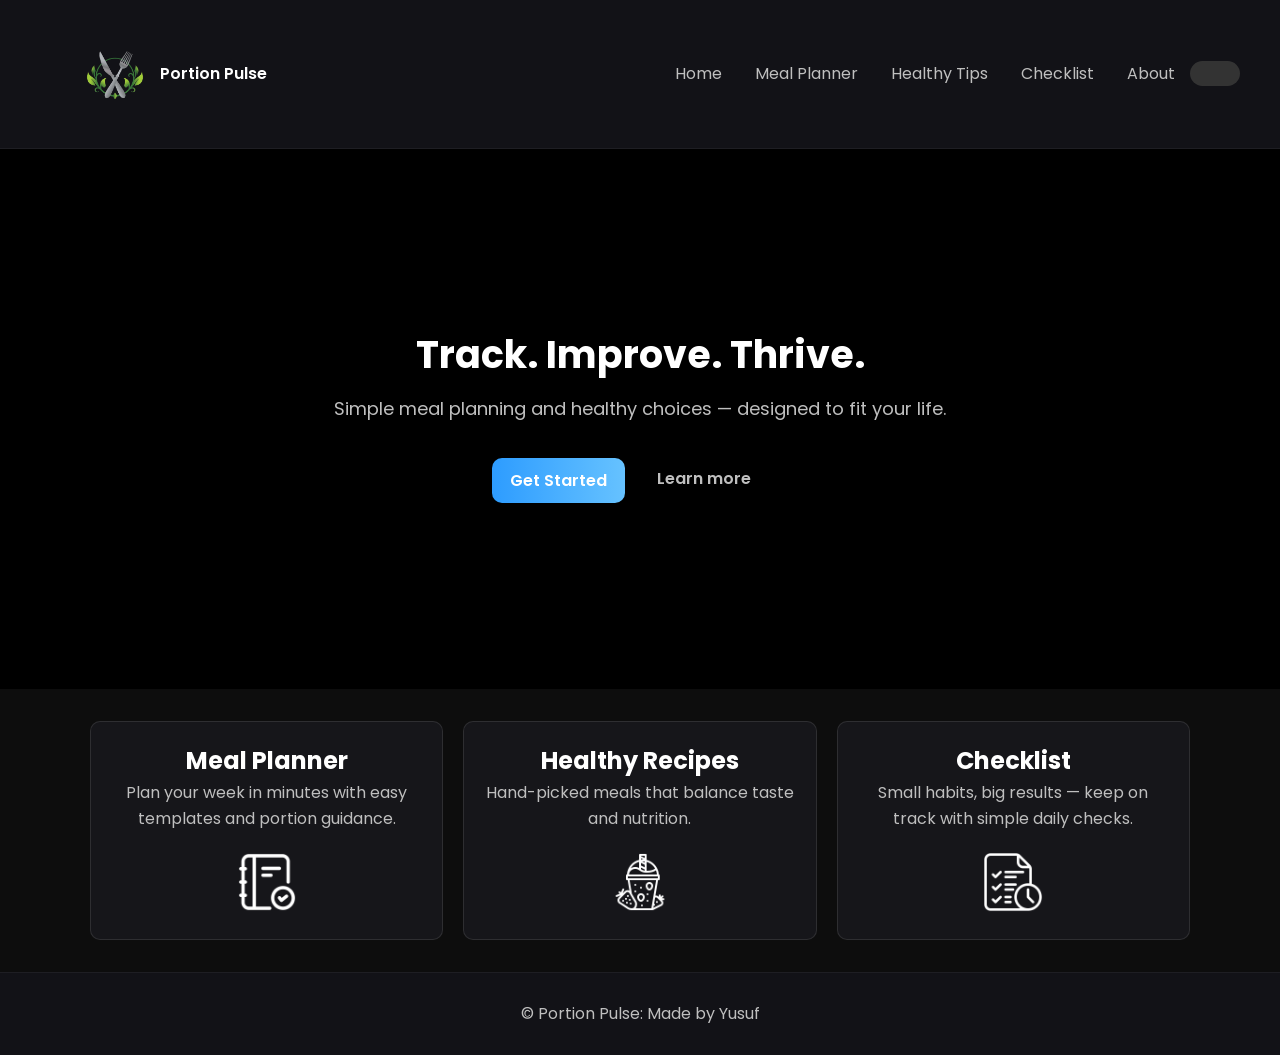
<file: index.html>
<!DOCTYPE html>
<html lang="en">
<head>
  <meta charset="utf-8" />
  <meta name="viewport" content="width=device-width,initial-scale=1"/>
  <title>Portion Pulse</title>
  <link rel="stylesheet" href="style.css"/>
  
  <link href="https://fonts.googleapis.com/css2?family=Poppins:wght@300;400;600&display=swap" rel="stylesheet">
</head>
<body>
  <header class="navbar">
    <div class="nav-inner">
      <div class="brand">
       
        <img src="images/portionpulse.png" alt="Portion Pulse logo" class="brand-logo">
        <span class="brand-name">Portion Pulse</span>
      </div>

      <nav class="nav-links" aria-label="Main navigation">
        <a href="index.html">Home</a>
        <a href="meal-planner.html">Meal Planner</a>
        <a href="healthytips.html">Healthy Tips</a>
        <a href="checklist.html">Checklist</a>
        <a href="about.html">About</a>

        <div id="toggleContainer">
          <div id="toggleCircle"></div>
        </div>
      </nav>
    </div>
  </header>

  <section id="hero" class="hero" aria-hidden="false">
    <div class="hero-overlay"></div>
    <div class="hero-inner">
      <h1 class="hero-title">Track. Improve. Thrive.</h1>
      <p class="hero-sub">Simple meal planning and healthy choices — designed to fit your life.</p>
      <div class="btn">
        <a class="btn primary" href="meal-planner.html">Get Started</a>
        <a class="btn ghost" href="#learn"><span>Learn more</span></a>
      </div>
    </div>
  </section>

 
  <main id="learn">
    <section class="cards">
      <article class="card">
        <h2>Meal Planner</h2>
        <p>Plan your week in minutes with easy templates and portion guidance.</p>
        <img src="images/planner.png" class="invert-image">
      </article>

      <article class="card">
        <h2>Healthy Recipes</h2>
        <p>Hand-picked meals that balance taste and nutrition.</p>
        <img src="images/smoothie.png" class="invert-image">
      </article>

      <article class="card">
        <h2>Checklist</h2>
        <p>Small habits, big results — keep on track with simple daily checks.</p>
        <img src="images/schedule.png" class="invert-image">
      </article>
    </section>
  </main>

  <footer class="site-footer">
    <p>© <span id="year"></span> Portion Pulse: Made by Yusuf</p>
  </footer>

  <script src="script.js"></script>
</body>
</html>
</file>
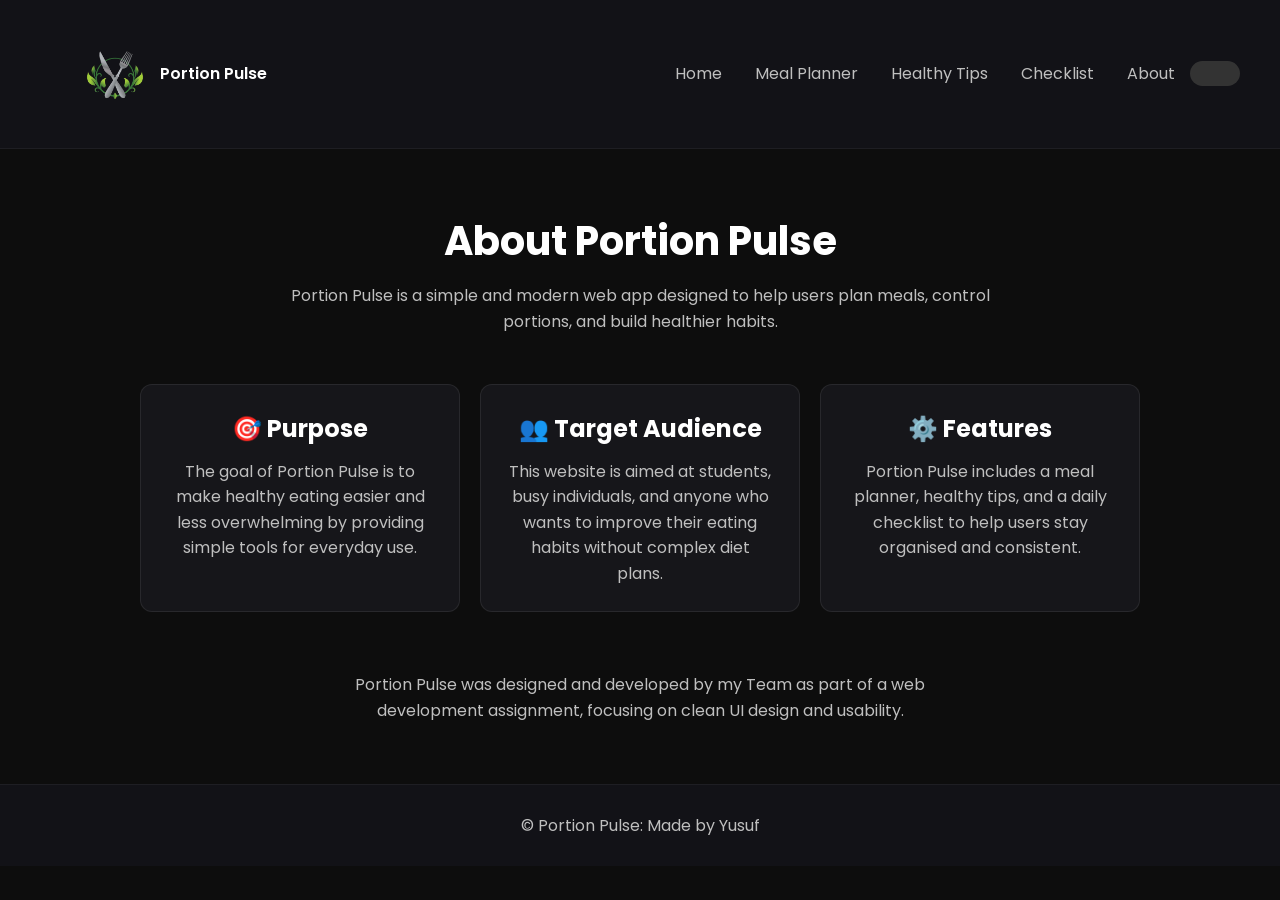
<file: about.html>
<!DOCTYPE html>
<html lang="en">
<head>
  <meta charset="utf-8" />
  <meta name="viewport" content="width=device-width,initial-scale=1"/>
  <title>Portion Pulse</title>
  <link rel="stylesheet" href="style.css"/>
  
  <link href="https://fonts.googleapis.com/css2?family=Poppins:wght@300;400;600&display=swap" rel="stylesheet">
</head>
<body>
  <header class="navbar">
    <div class="nav-inner">
      <div class="brand">
       
        <img src="images/portionpulse.png" alt="Portion Pulse logo" class="brand-logo">
        <span class="brand-name">Portion Pulse</span>
      </div>

      <nav class="nav-links" aria-label="Main navigation">
        <a href="index.html">Home</a>
        <a href="meal-planner.html">Meal Planner</a>
        <a href="healthytips.html">Healthy Tips</a>
        <a href="checklist.html">Checklist</a>
        <a href="about.html">About</a>

        <div id="toggleContainer">
          <div id="toggleCircle"></div>
        </div>
      </nav>
    </div>
  </header>

 
  <main class="about-section">
  <section class="about-hero">
    <h1>About <span>Portion Pulse</span></h1>
    <p>
      Portion Pulse is a simple and modern web app designed to help users
      plan meals, control portions, and build healthier habits.
    </p>
  </section>

  <section class="about-content">
    <div class="about-card">
      <h2>🎯 Purpose</h2>
      <p>
        The goal of Portion Pulse is to make healthy eating easier and less
        overwhelming by providing simple tools for everyday use.
      </p>
    </div>

    <div class="about-card">
      <h2>👥 Target Audience</h2>
      <p>
        This website is aimed at students, busy individuals, and anyone who
        wants to improve their eating habits without complex diet plans.
      </p>
    </div>

    <div class="about-card">
      <h2>⚙️ Features</h2>
      <p>
        Portion Pulse includes a meal planner, healthy tips, and a daily
        checklist to help users stay organised and consistent.
      </p>
    </div>
  </section>

  <section class="about-creator">
    <p>
      Portion Pulse was designed and developed by my <span>Team</span> as part of
      a web development assignment, focusing on clean UI design and usability.
    </p>
  </section>
</main>

 
  <footer class="site-footer">
    <p>© <span id="year"></span> Portion Pulse: Made by Yusuf</p>
  </footer>

  <script src="script.js"></script>
</body>
</html>
</file>
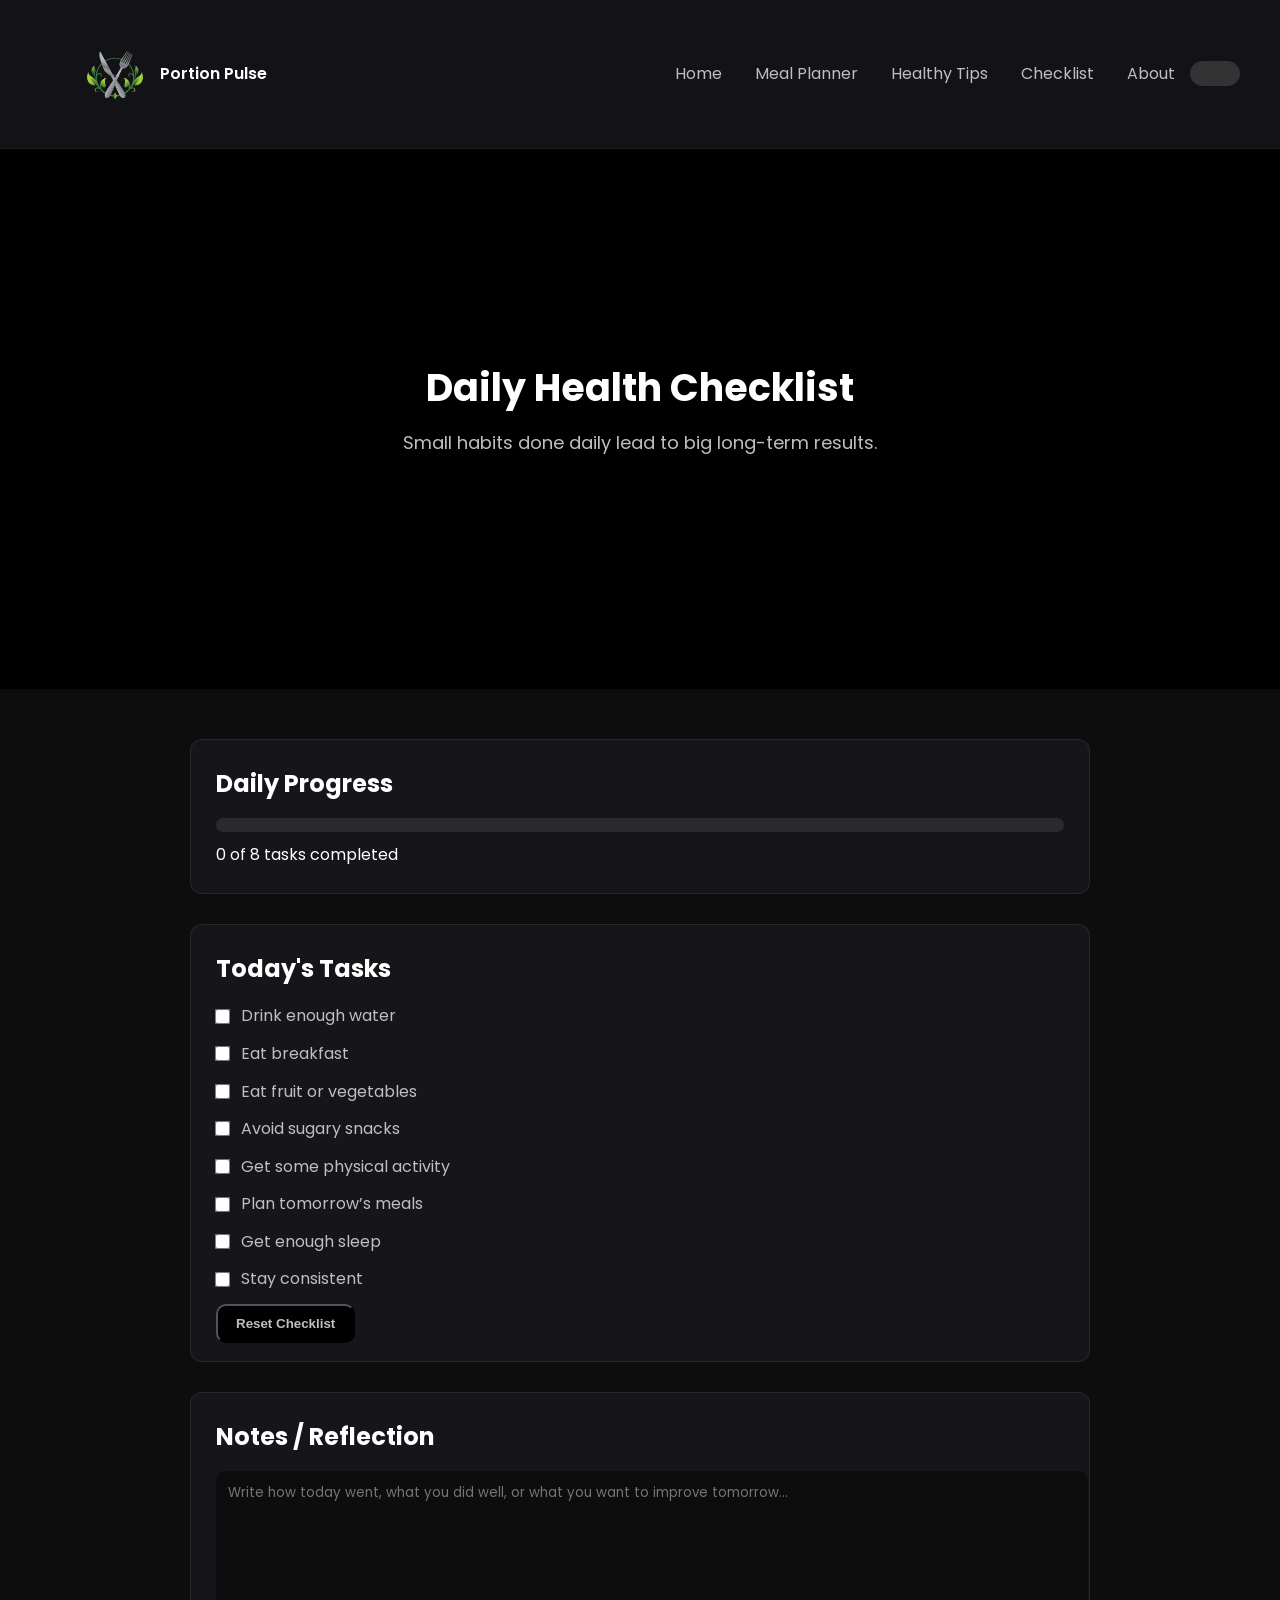
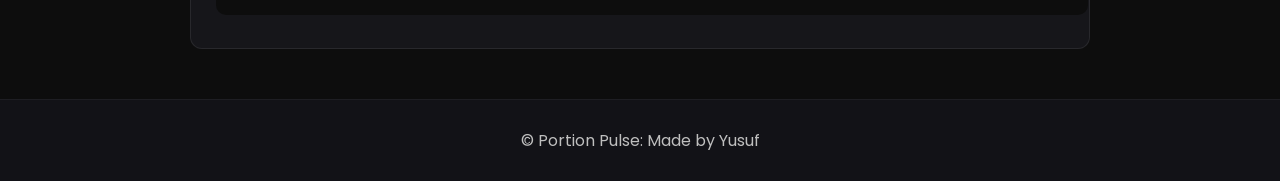
<file: checklist.html>
<!DOCTYPE html>
<html lang="en">
<head>
  <meta charset="utf-8" />
  <meta name="viewport" content="width=device-width,initial-scale=1"/>
  <title>Checklist | Portion Pulse</title>

  <link rel="stylesheet" href="style.css"/>
  <link href="https://fonts.googleapis.com/css2?family=Poppins:wght@300;400;600&display=swap" rel="stylesheet">
</head>

<body>
  <!-- NAVBAR -->
  <header class="navbar">
    <div class="nav-inner">
      <div class="brand">
        <img src="images/portionpulse.png" alt="Portion Pulse logo" class="brand-logo">
        <span class="brand-name">Portion Pulse</span>
      </div>

      <nav class="nav-links">
       <a href="index.html">Home</a>
        <a href="meal-planner.html">Meal Planner</a>
        <a href="healthytips.html">Healthy Tips</a>
        <a href="checklist.html">Checklist</a>
        <a href="about.html">About</a>

        <div id="toggleContainer">
          <div id="toggleCircle"></div>
        </div>
      </nav>
    </div>
  </header>

  <!-- HERO -->
  <section class="hero">
    <div class="hero-overlay"></div>
    <div class="hero-inner">
      <h1 class="hero-title">Daily Health Checklist</h1>
      <p class="hero-sub">
        Small habits done daily lead to big long-term results.
      </p>
    </div>
  </section>

  <!-- MAIN -->
  <main class="checklist-page">

    <!-- PROGRESS -->
    <section class="progress-box">
      <h2>Daily Progress</h2>
      <div class="progress-bar">
        <div id="progressFill"></div>
      </div>
      <p id="progressText">0 of 8 tasks completed</p>
    </section>

    <!-- CHECKLIST -->
    <section class="checklist-box">
      <h2>Today's Tasks</h2>

      <label class="check-item">
        <input type="checkbox"> Drink enough water
      </label>

      <label class="check-item">
        <input type="checkbox"> Eat breakfast
      </label>

      <label class="check-item">
        <input type="checkbox"> Eat fruit or vegetables
      </label>

      <label class="check-item">
        <input type="checkbox"> Avoid sugary snacks
      </label>

      <label class="check-item">
        <input type="checkbox"> Get some physical activity
      </label>

      <label class="check-item">
        <input type="checkbox"> Plan tomorrow’s meals
      </label>

      <label class="check-item">
        <input type="checkbox"> Get enough sleep
      </label>

      <label class="check-item">
        <input type="checkbox"> Stay consistent
      </label>

      <button id="resetBtn" class="btn ghost"><span>Reset Checklist</span></button>
    </section>

    <!-- NOTES -->
    <section class="notes-box">
      <h2>Notes / Reflection</h2>
      <textarea id="dailyNotes" placeholder="Write how today went, what you did well, or what you want to improve tomorrow...">
</textarea>

    </section>

  </main>

  <!-- FOOTER -->
  <footer class="site-footer">
    <p>© <span id="year"></span> Portion Pulse: Made by Yusuf</p>
  </footer>

  <script src="script.js"></script>
</body>
</html>
</file>
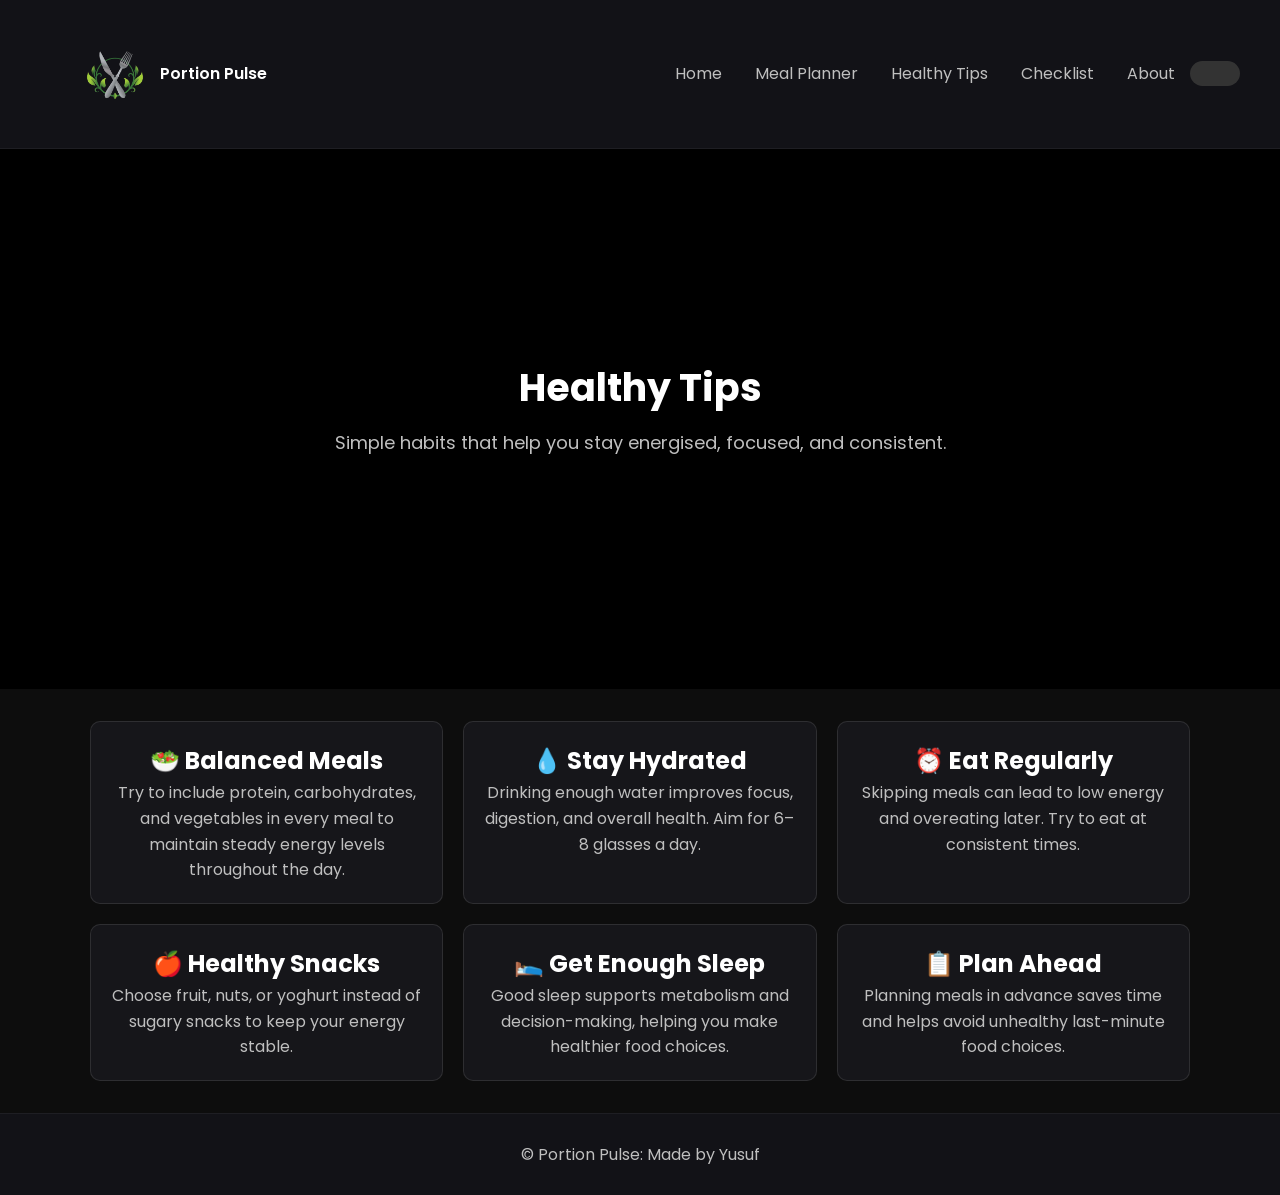
<file: healthytips.html>
<!DOCTYPE html>
<html lang="en">
<head>
  <meta charset="utf-8" />
  <meta name="viewport" content="width=device-width,initial-scale=1"/>
  <title>Healthy Tips | Portion Pulse</title>

  <link rel="stylesheet" href="style.css"/>
  <link href="https://fonts.googleapis.com/css2?family=Poppins:wght@300;400;600&display=swap" rel="stylesheet">
</head>

<body>
  <!-- NAVBAR -->
  <header class="navbar">
    <div class="nav-inner">
      <div class="brand">
        <img src="images/portionpulse.png" alt="Portion Pulse logo" class="brand-logo">
        <span class="brand-name">Portion Pulse</span>
      </div>

      <nav class="nav-links">
        <a href="index.html">Home</a>
        <a href="meal-planner.html">Meal Planner</a>
        <a href="healthytips.html">Healthy Tips</a>
        <a href="checklist.html">Checklist</a>
        <a href="about.html">About</a>

        <div id="toggleContainer">
          <div id="toggleCircle"></div>
        </div>
      </nav>
    </div>
  </header>

  <!-- HERO -->
  <section class="hero">
    <div class="hero-overlay"></div>
    <div class="hero-inner">
      <h1 class="hero-title">Healthy Tips</h1>
      <p class="hero-sub">
        Simple habits that help you stay energised, focused, and consistent.
      </p>
    </div>
  </section>

  <!-- MAIN CONTENT -->
  <main>
    <section class="cards">
      <article class="card">
        <h2>🥗 Balanced Meals</h2>
        <p>
          Try to include protein, carbohydrates, and vegetables in every meal
          to maintain steady energy levels throughout the day.
        </p>
      </article>

      <article class="card">
        <h2>💧 Stay Hydrated</h2>
        <p>
          Drinking enough water improves focus, digestion, and overall health.
          Aim for 6–8 glasses a day.
        </p>
      </article>

      <article class="card">
        <h2>⏰ Eat Regularly</h2>
        <p>
          Skipping meals can lead to low energy and overeating later.
          Try to eat at consistent times.
        </p>
      </article>

      <article class="card">
        <h2>🍎 Healthy Snacks</h2>
        <p>
          Choose fruit, nuts, or yoghurt instead of sugary snacks
          to keep your energy stable.
        </p>
      </article>

      <article class="card">
        <h2>🛌 Get Enough Sleep</h2>
        <p>
          Good sleep supports metabolism and decision-making,
          helping you make healthier food choices.
        </p>
      </article>

      <article class="card">
        <h2>📋 Plan Ahead</h2>
        <p>
          Planning meals in advance saves time and helps avoid
          unhealthy last-minute food choices.
        </p>
      </article>
    </section>
  </main>

  <!-- FOOTER -->
  <footer class="site-footer">
    <p>© <span id="year"></span> Portion Pulse: Made by Yusuf</p>
  </footer>

  <script src="script.js"></script>
</body>
</html>
</file>
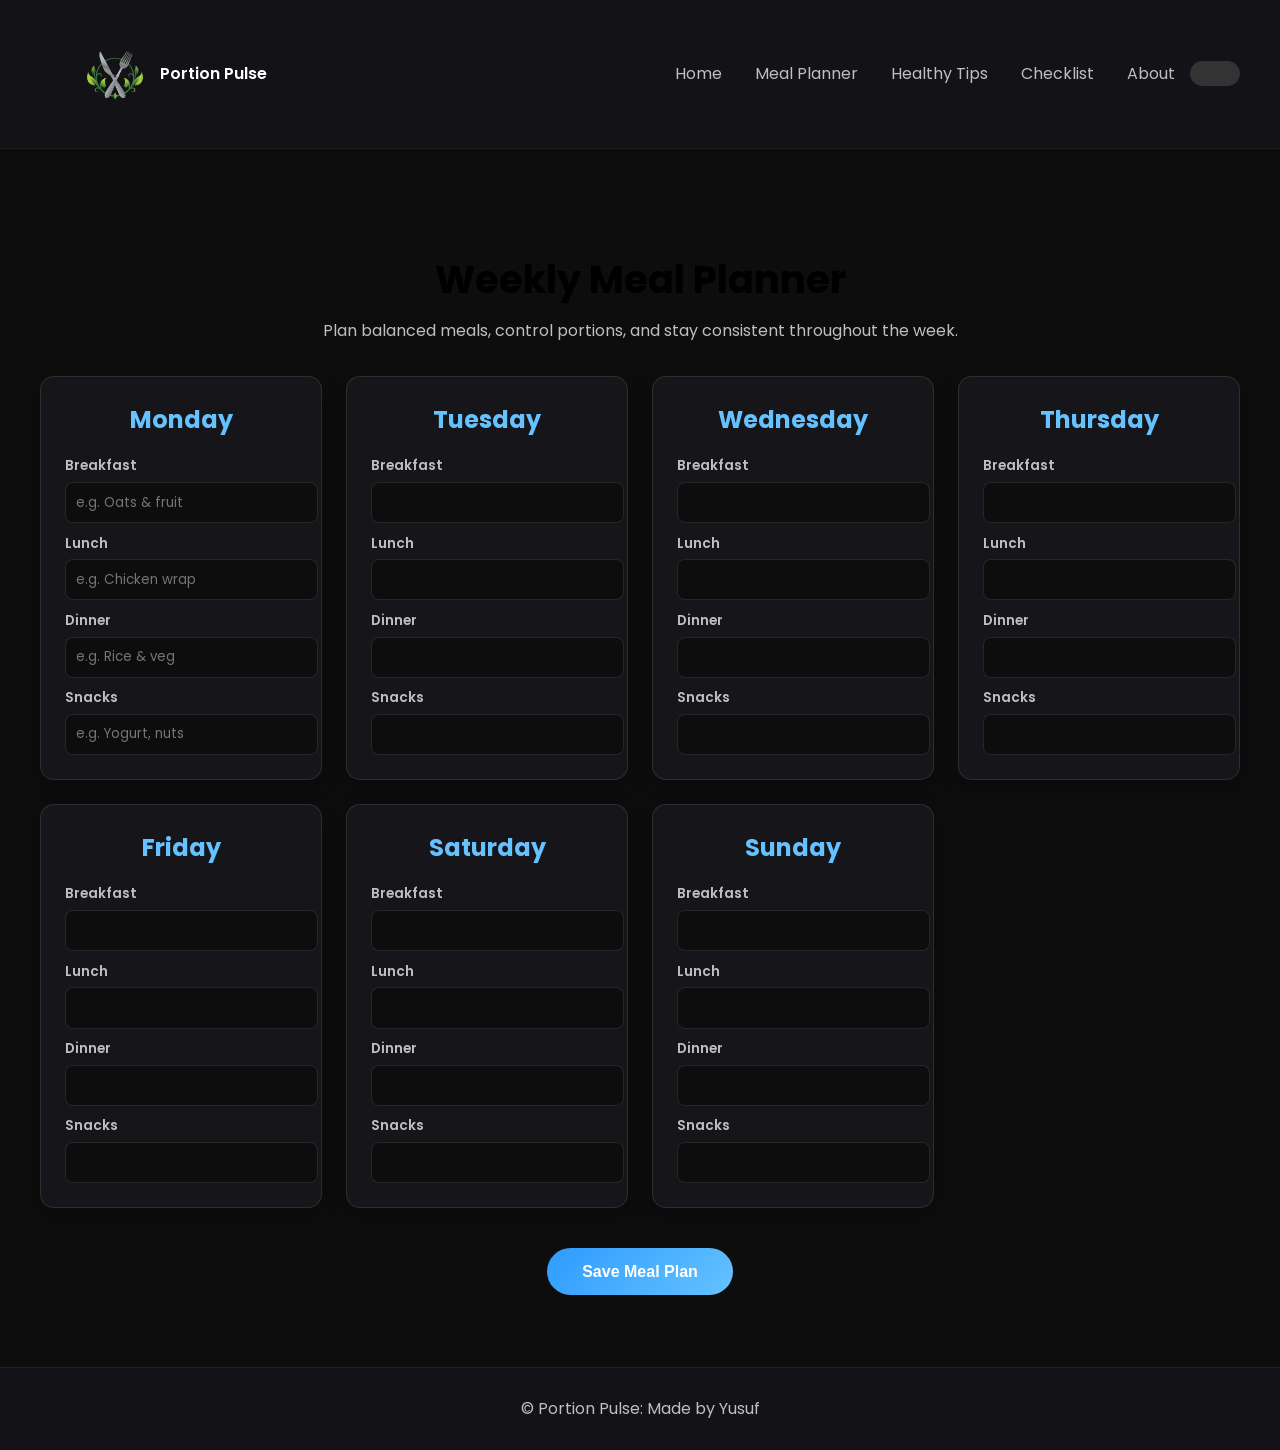
<file: meal-planner.html>
<!DOCTYPE html>
<html lang="en">
<head>
  <meta charset="UTF-8">
  <meta name="viewport" content="width=device-width, initial-scale=1.0">
  <title>Meal Planner | Portion Pulse</title>
  <link rel="stylesheet" href="style.css">
  <link href="https://fonts.googleapis.com/css2?family=Poppins:wght@300;400;600&display=swap" rel="stylesheet">
</head>

<body>

<header class="navbar">
  <div class="nav-inner">
    <div class="brand">
      <img src="images/portionpulse.png" class="brand-logo">
      <span class="brand-name">Portion Pulse</span>
    </div>

    <nav class="nav-links">
      <a href="index.html">Home</a>
      <a href="meal-planner.html" class="active">Meal Planner</a>
      <a href="healthytips.html">Healthy Tips</a>
      <a href="checklist.html">Checklist</a>
      <a href="about.html">About</a>

      <div id="toggleContainer">
        <div id="toggleCircle"></div>
      </div>
    </nav>
  </div>
</header>

<main class="planner-container">

  <section class="planner-header">
    <h1>Weekly Meal Planner</h1>
    <p>Plan balanced meals, control portions, and stay consistent throughout the week.</p>
  </section>

  <section class="meal-grid">

    <!-- DAY CARD -->
    <div class="day-card">
      <h2>Monday</h2>
      <label>Breakfast</label>
      <input type="text" placeholder="e.g. Oats & fruit">

      <label>Lunch</label>
      <input type="text" placeholder="e.g. Chicken wrap">

      <label>Dinner</label>
      <input type="text" placeholder="e.g. Rice & veg">

      <label>Snacks</label>
      <input type="text" placeholder="e.g. Yogurt, nuts">
    </div>

    <!-- COPY THIS CARD FOR EACH DAY -->
    <div class="day-card">
      <h2>Tuesday</h2>
      <label>Breakfast</label>
      <input type="text">

      <label>Lunch</label>
      <input type="text">

      <label>Dinner</label>
      <input type="text">

      <label>Snacks</label>
      <input type="text">
    </div>

    <div class="day-card">
      <h2>Wednesday</h2>
      <label>Breakfast</label>
      <input type="text">

      <label>Lunch</label>
      <input type="text">

      <label>Dinner</label>
      <input type="text">

      <label>Snacks</label>
      <input type="text">
    </div>

    <div class="day-card">
      <h2>Thursday</h2>
      <label>Breakfast</label>
      <input type="text">

      <label>Lunch</label>
      <input type="text">

      <label>Dinner</label>
      <input type="text">

      <label>Snacks</label>
      <input type="text">
    </div>

    <div class="day-card">
      <h2>Friday</h2>
      <label>Breakfast</label>
      <input type="text">

      <label>Lunch</label>
      <input type="text">

      <label>Dinner</label>
      <input type="text">

      <label>Snacks</label>
      <input type="text">
    </div>

    <div class="day-card">
      <h2>Saturday</h2>
      <label>Breakfast</label>
      <input type="text">

      <label>Lunch</label>
      <input type="text">

      <label>Dinner</label>
      <input type="text">

      <label>Snacks</label>
      <input type="text">
    </div>

    <div class="day-card">
      <h2>Sunday</h2>
      <label>Breakfast</label>
      <input type="text">

      <label>Lunch</label>
      <input type="text">

      <label>Dinner</label>
      <input type="text">

      <label>Snacks</label>
      <input type="text">
    </div>

  </section>

  <button class="save-meals-btn">Save Meal Plan</button>

</main>

<footer class="site-footer">
  <p>© <span id="year"></span> Portion Pulse: Made by Yusuf</p>
</footer>

<script src="script.js"></script>
</body>
</html>
</file>
<file: style.css>
*{
    margin: 0;
    padding: 0;
}

body {
  margin: 0;
  font-family: 'Poppins', sans-serif;
  color:black;
  line-height: 1.6;
  padding: 0;
  background-color: #0D0D0D;
}

/*navbar*/

.navbar{
   position: sticky;
   top: 0;
   border-bottom: 1px solid rgba(255,255,255,0.05);
   background-color: #121217;
}

.nav-inner{
    display: flex;
    justify-content: space-between;
    align-items: center;
    padding:  14px 24px;
    max-width: 1200px;
    margin: 0 AUTO;
}

.brand{
    display: flex;
    align-items: center;
    gap: 0;
} 

.brand-logo{
    width: 150px;
    margin-right: 0
}

.brand-name{
    font-weight: 600;
    color: white;
    margin-left: -30px
}

.nav-links{
  display: flex;
  gap: 15px;
}

.nav-links a{
    text-decoration: none;
    color: #BFBFBF;
    margin-left: 18px;
    transition: 0.2s ease-in-out;
}

.nav-links a:hover{
    color: #66C2FF;
}

/*Hero section*/
.hero{
    display: flex;
    align-items: center;
    justify-content: center;
    text-align: center;
    color: white;
    background: #000;
    height: 60vh;
    min-height: 420px;
    position: relative;
}

.hero-overlay {
  position: absolute;
  inset: 0;
  background: linear-gradient(180deg, rgba(0,0,0,0.25), rgba(0,0,0,0.55));
}

.hero-inner {
  position: relative;
  max-width: 900px;
}

.hero-title {
  font-size: 38px;
  margin-bottom: 10px;
}

.hero-sub{
    margin-bottom: 22px;
    color: #BFBFBF;
    font-size: 18px;
}

/*Button for hero section*/
.btn{
  display: inline-block;
  padding: 10px 18px;
  border-radius: 10px;
  font-weight: 600;
  text-decoration: none;
  margin-right: 10px;
}

.btn .primary {
  background: linear-gradient(90deg, #2D9CFF, #66C2FF);
  color: white;
}

.btn.ghost {
  position: relative;
  display: inline-block;
  padding: 10px 18px;
  border-radius: 10px;
  font-weight: 600;
  text-decoration: none;
  overflow: hidden;
  background: black;
  color: #BFBFBF;
  transition: color 0.3s ease;
  margin-bottom: -16px;
}
 
/*sick button animation using pseudo*/
.btn.ghost::before {
  content: "";
  position: absolute;
  top: 0;
  left: -100%;
  width: 100%;
  height: 100%;
  background: linear-gradient(90deg,#66C2FF,#2D9CFF ); 
  z-index: 0;
  transition: left 0.3s ease;
}

.btn.ghost:hover::before {
  left: 0;
}

.btn.ghost span {
  position: relative;
  z-index: 1;
  display: inline-block; 
}

.btn.ghost:hover {
  color: white; 
}

/*3 cards*/
main{
  margin: 32px auto;
  max-width: 1100px;
  padding: 0 20px;

}

.cards{
  display: grid;
  grid-template-columns: repeat(3, 1fr);;
  gap: 20px;
}

.card{
  background: #16161a;
  border-radius: 10px;
  padding: 20px;
  text-align: center;
  border: 1px solid rgba(255, 255, 255, 0.1);
}

.card p{
  color: #BFBFBF;
}

.card h2{
 color:white;
}

.site-footer{
  color: #BFBFBF;
  text-align: center;
  border-top: 1px solid rgba(255,255,255,0.05);
  padding: 28px 14px;
  background-color: #121217;
}

.card img{
  width: 60px;
  margin-top: 20px;
}

.invert-image {
  filter: invert(1) brightness(2);
}

/*light-mode* just for button*/
#toggleContainer {
  width: 50px;
  height: 25px;
  background: #333;
  border-radius: 25px;
  position: relative;
  cursor: pointer;
  transition: background 0.4s ease;
}

#toggleCircle{
  width: 21px;
  height:  21px;
  border-radius: 50%;
  position: absolute;
  top: 2px;
  left: 2px;
  transition: left 0.4s ease, background 0.4s ease;
}

.light-mode #toggleContainer {
  background: #ccc;
}

.light-mode #toggleCircle {
  left: 27px;
  background: #fff;
}

/*light-mode* for every element*/
.light-mode {
  background-color: #F7F9FC;
  color: #000;
}

.light-mode .navbar {
  background-color: #FFFFFF;
  border-bottom: 1px solid rgba(0,0,0,0.08);
}

.light-mode .brand-name {
  color: #000;
}

.light-mode .nav-links a {
  color: #333;
}

.light-mode .nav-links a:hover {
  color: #1976D2;
}

.light-mode .hero {
  background: #E9F1FF;
  color: #000;
}

.light-mode .hero-sub {
  color: #444;
}

.light-mode .hero-overlay {
  background: linear-gradient(180deg, rgba(255,255,255,0.4), rgba(255,255,255,0.8));
}

.light-mode .btn.ghost {
  background: #E6E6E6;
  color: #333;
}

.light-mode .btn.ghost::before {
  background: linear-gradient(90deg, #2D9CFF, #66C2FF);
}

.light-mode .btn.ghost:hover {
  color: white;
}

.light-mode .card {
  background: #FFFFFF;
  border: 1px solid rgba(0,0,0,0.08);
}

.light-mode .card h2 {
  color: #000;
}

.light-mode .card p {
  color: #444;
}

.light-mode .site-footer {
  background: #FFFFFF;
  color: #444;
  border-top: 1px solid rgba(0,0,0,0.08);
}

.light-mode .invert-image {
  filter: invert(0) brightness(1);
}

.light-mode .about-hero h1{
   color: #000;
}

/*about.html page*/

/* ABOUT PAGE STYLING */

.about-section {
  max-width: 1000px;
  margin: 60px auto;
  padding: 0 20px;
  text-align: center;
  color: white;
}

.about-hero h1 {
  font-size: 40px;
  margin-bottom: 10px;
}

.about-hero p {
  color: #BFBFBF;
  max-width: 700px;
  margin: 0 auto 50px;
}

.about-content {
  display: grid;
  grid-template-columns: repeat(auto-fit, minmax(250px, 1fr));
  gap: 20px;
  margin-bottom: 60px;
}

.about-card {
  background: #16161a;
  padding: 25px;
  border-radius: 12px;
  border: 1px solid rgba(255,255,255,0.08);
}

.about-card h2 {
  color: white;
  margin-bottom: 10px;
}

.about-card p {
  color: #BFBFBF;
}

.about-creator h2 {
  margin-bottom: 10px;
}

.about-creator p {
  color: #BFBFBF;
  max-width: 600px;
  margin: 0 auto;
}

/* Light mode support */
.light-mode .about-card {
  background: #FFFFFF;
  border: 1px solid rgba(0,0,0,0.08);
}

.light-mode .about-card h2 {
  color: #000;
}

.light-mode .about-card p,
.light-mode .about-hero p,
.light-mode .about-creator p {
  color: #444;
}

 /* CHECKLIST PAGE */

.checklist-page {
  max-width: 900px;
  margin: 50px auto;
  padding: 0 20px;
}

.progress-box p{
  color: white;
}

.progress-box,
.checklist-box,
.notes-box {
  background: #16161a;
  border-radius: 12px;
  padding: 25px;
  margin-bottom: 30px;
  border: 1px solid rgba(255,255,255,0.08);
}

.progress-box h2,
.checklist-box h2,
.notes-box h2 {
  color: white;
  margin-bottom: 15px;
}

.progress-bar {
  width: 100%;
  height: 14px;
  background: #2a2a2f;
  border-radius: 10px;
  overflow: hidden;
  margin-bottom: 10px;
}

#progressFill {
  height: 100%;
  width: 0%;
  background: linear-gradient(90deg, #2D9CFF, #66C2FF);
  transition: width 0.3s ease;
}

.check-item {
  display: flex;
  align-items: center;
  gap: 12px;
  color: #BFBFBF;
  margin-bottom: 12px;
  cursor: pointer;
}

.check-item input {
  transform: scale(1.2);
}

.notes-box textarea {
  width: 100%;
  height: 120px;
  border-radius: 10px;
  padding: 12px;
  font-family: 'Poppins', sans-serif;
  border: none;
  outline: none;
  background: #0D0D0D;
  color: #E6E6E6;
  resize: none;
}

/* Light mode */
.light-mode .progress-box,
.light-mode .checklist-box,
.light-mode .notes-box {
  background: #FFFFFF;
  border: 1px solid rgba(0,0,0,0.08);
}

.light-mode .progress-box h2,
.light-mode .checklist-box h2,
.light-mode .notes-box h2 {
  color: #000;
}

.light-mode .check-item {
  color: #444;
}

.light-mode .notes-box textarea {
  background: #F1F1F1;
  color: #000;
}

/* MEAL PLANNER PAGE FIXED */
.planner-container {
  max-width: 1200px;
  margin: auto;
  padding: 2rem 1rem;
}

.planner-header {
  text-align: center;
  margin-bottom: 2rem;
}

.planner-header h1 {
  font-size: 2.4rem;
  margin-bottom: 0.5rem;
}

.planner-header p {
  color: #BFBFBF;
}

.meal-grid {
  display: grid;
  grid-template-columns: repeat(auto-fit, minmax(280px, 1fr));
  gap: 1.5rem;
}

.day-card {
  background: #16161a;
  border-radius: 14px;
  padding: 1.5rem;
  border: 1px solid rgba(255,255,255,0.1);
  box-shadow: 0 6px 18px rgba(0,0,0,0.3);
  transition: transform 0.3s, background 0.3s;
}

.day-card:hover {
  transform: translateY(-5px);
}

.day-card h2 {
  text-align: center;
  margin-bottom: 1rem;
  color: #66C2FF;
}

.day-card label {
  font-size: 0.85rem;
  font-weight: 600;
  margin-top: 0.6rem;
  display: block;
  color: #BFBFBF;
}

.day-card input {
  width: 100%;
  padding: 0.6rem;
  margin-top: 0.3rem;
  border-radius: 8px;
  border: 1px solid rgba(255,255,255,0.1);
  background: #0D0D0D;
  color: #E6E6E6;
  font-family: 'Poppins', sans-serif;
  transition: background 0.3s, color 0.3s;
}

/* BUTTON */
.save-meals-btn {
  display: block;
  margin: 2.5rem auto;
  padding: 0.9rem 2.2rem;
  border-radius: 30px;
  border: none;
  font-size: 1rem;
  font-weight: 600;
  background: linear-gradient(135deg, #2D9CFF, #66C2FF);
  color: white;
  cursor: pointer;
  transition: transform 0.2s, background 0.3s;
}

.save-meals-btn:hover {
  transform: scale(1.05);
  background: linear-gradient(135deg, #66C2FF, #2D9CFF);
}

/* LIGHT MODE OVERRIDES */
.light-mode .day-card {
  background: #FFFFFF;
  border: 1px solid rgba(0,0,0,0.08);
}

.light-mode .day-card h2 {
  color: #2D9CFF;
}

.light-mode .day-card label {
  color: #333;
}

.light-mode .day-card input {
  background: #F7F9FC;
  color: #000;
  border: 1px solid #DDD;
}

.light-mode .save-meals-btn {
  background: linear-gradient(135deg, #1976D2, #4dabf7);
  color: white;
}

main.planner-container {
  padding-top: 100px; 
}

.navbar {
  position: sticky;
  top: 0;
  z-index: 999; 
}
</file>
